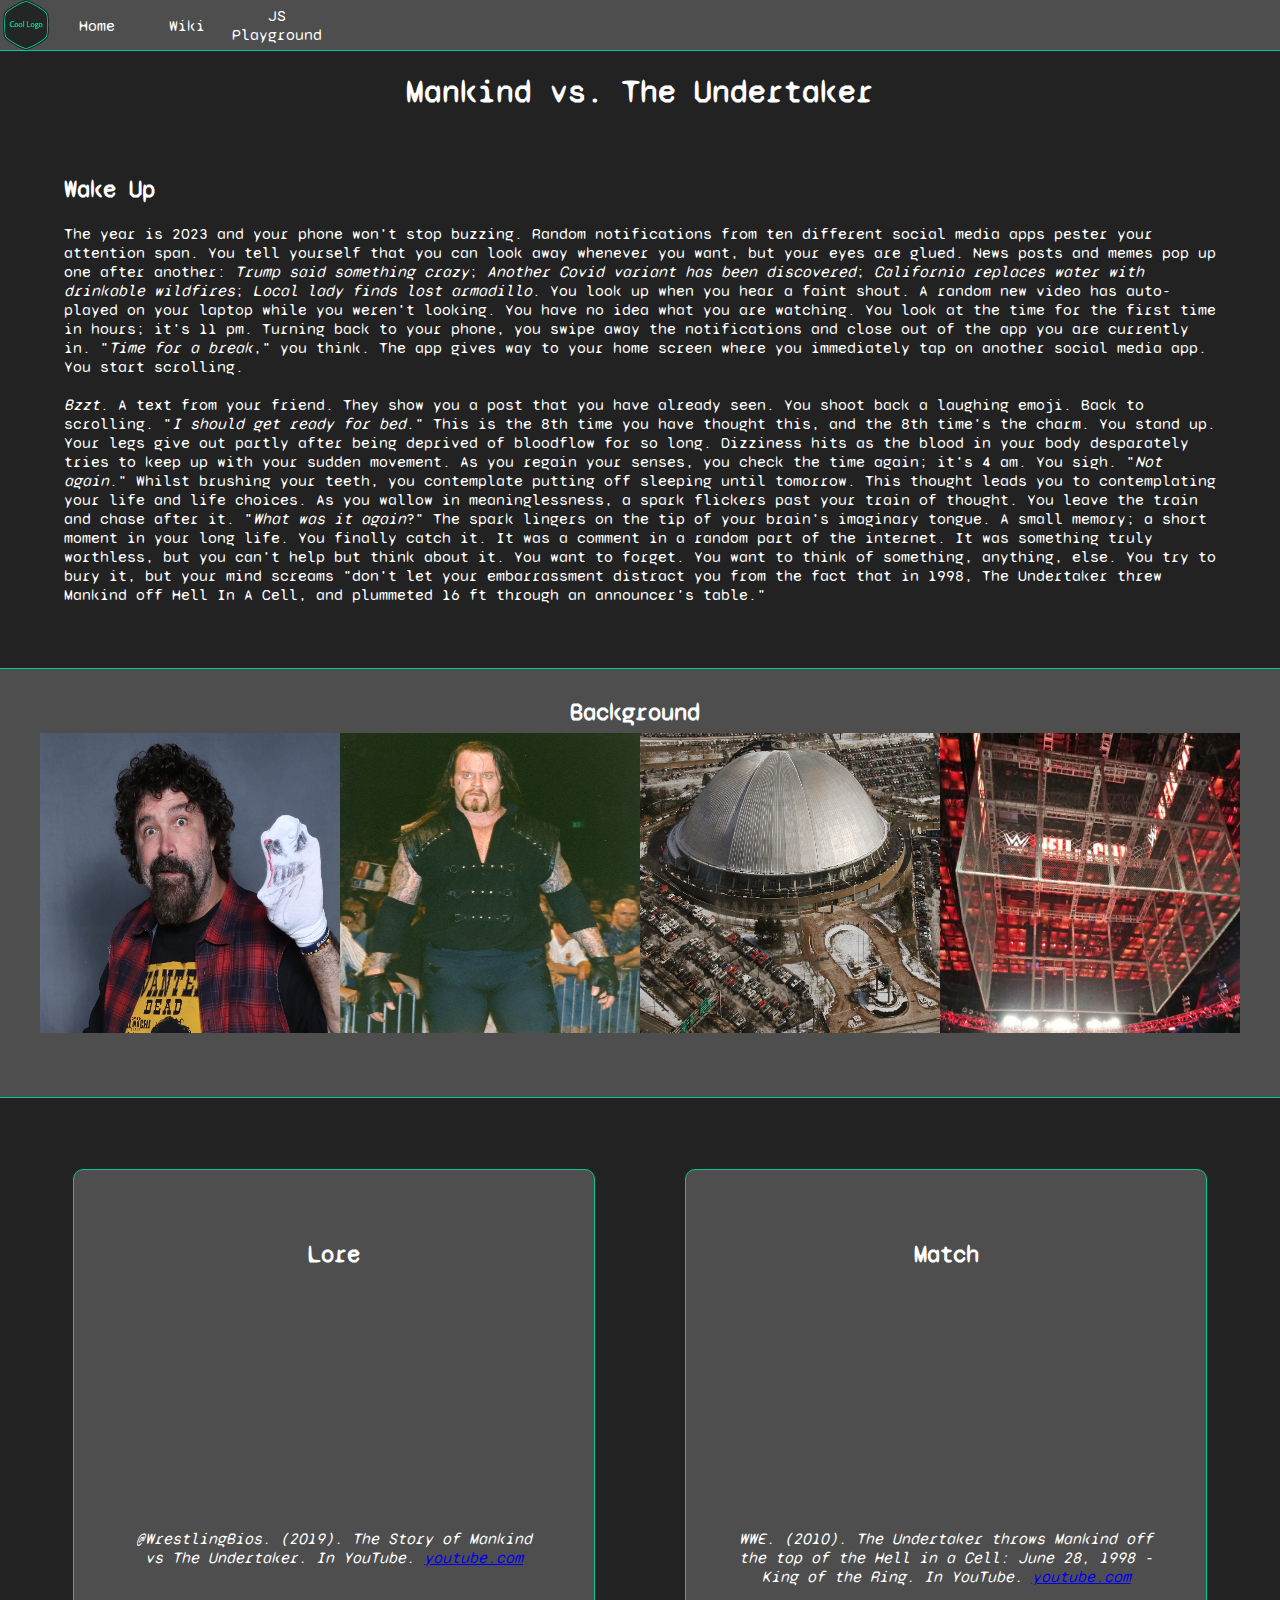
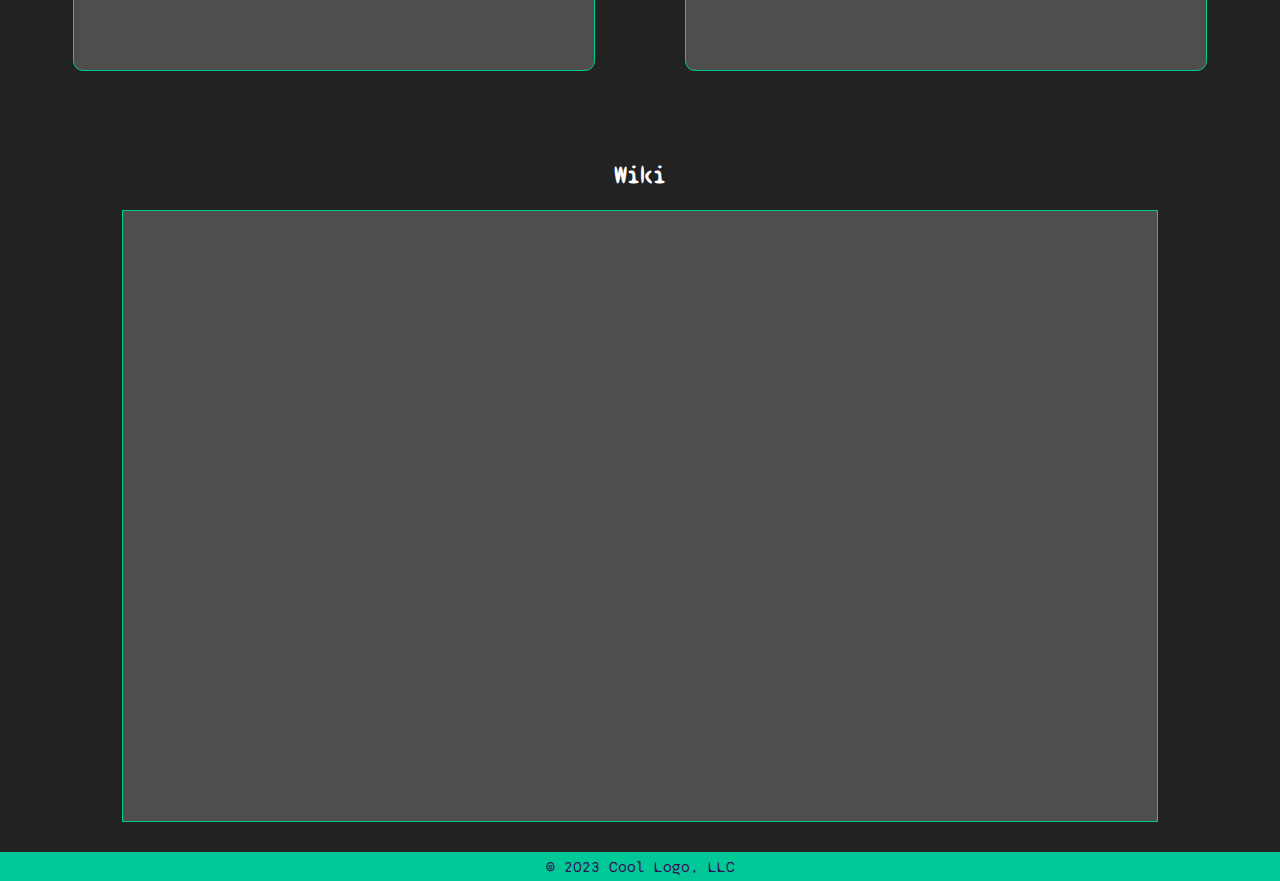
<file: index.html>
<!DOCTYPE html>
<html lang="en">
<head>
    <meta charset="UTF-8">
    <meta name="viewport" content="width=device-width, initial-scale=1.0">
    <link rel="stylesheet" href="styles.css">
    <link rel="preconnect" href="https://fonts.googleapis.com">
    <link rel="preconnect" href="https://fonts.gstatic.com" crossorigin>
    <link href="https://fonts.googleapis.com/css2?family=Syne+Mono&display=swap" rel="stylesheet">
    <title>Never Forget</title>
</head>
    <body>
        <header>
            <div id="logo">
                <img src="Assets/Cool Logo.png" alt="A cool logo" width="50" height="50">
            </div>
            <nav>
                <ul>
                    <li><a href="#logo">Home</a></li>
                    <li><a href="https://en.wikipedia.org/wiki/Mankind_vs._The_Undertaker" target="_blank">Wiki</a></li>
                    <li><a href="JS_Playground.html">JS Playground</a></li>
                </ul>
            </nav>
        </header>
        <main>
            <h1>Mankind vs. The Undertaker</h1>
            <section id="intro">
                <h2>Wake Up</h2>
                <p>The year is 2023 and your phone won't stop buzzing. Random notifications from ten different social media apps pester your attention span. You tell yourself that you can look away whenever you want, but your eyes are glued. News posts and memes pop up one after another: <i>Trump said something crazy</i>; <i>Another Covid variant has been discovered</i>; <i>California replaces water with drinkable wildfires</i>; <i>Local lady finds lost armadillo</i>. You look up when you hear a faint shout. A random new video has auto-played on your laptop while you weren't looking. You have no idea what you are watching. You look at the time for the first time in hours; it's 11 pm. Turning back to your phone, you swipe away the notifications and close out of the app you are currently in. "<i>Time for a break</i>," you think. The app gives way to your home screen where you immediately tap on another social media app. You start scrolling.<br>
            
                </br><i>Bzzt</i>. A text from your friend. They show you a post that you have already seen. You shoot back a laughing emoji. Back to scrolling. "<i>I should get ready for bed</i>." This is the 8th time you have thought this, and the 8th time's the charm. You stand up. Your legs give out partly after being deprived of bloodflow for so long. Dizziness hits as the blood in your body desparately tries to keep up with your sudden movement. As you regain your senses, you check the time again; it's 4 am. You sigh. "<i>Not again</i>." Whilst brushing your teeth, you contemplate putting off sleeping until tomorrow. This thought leads you to contemplating your life and life choices. As you wallow in meaninglessness, a spark flickers past your train of thought. You leave the train and chase after it. "<i>What was it again</i>?" The spark lingers on the tip of your brain's imaginary tongue. A small memory; a short moment in your long life. You finally catch it. It was a comment in a random part of the internet. It was something truly worthless, but you can't help but think about it. You want to forget. You want to think of something, anything, else. You try to bury it, but your mind screams "don't let your embarrassment distract you from the fact that in 1998, The Undertaker threw Mankind off Hell In A Cell, and plummeted 16 ft through an announcer's table."</p>
            </section>
            <section id="explain">
                <!-- I am giving up on trying to make a side scrolling carousel. Too lazy.-->
                <div id="scroller">
                    <h2>Background</h2>
                    <div class="scroller-item">
                        <img src="Assets/Mick_Foley.jpg" alt="Mick Foley, a.k.a. Mankind" width="300" height="300">
                        <p class="img_description">Mick Foley, by Super Festivals from Ft. Lauderdale, USA - 2-01885, CC BY 2.0, <a href="https://commons.wikimedia.org/w/index.php?curid=92473488" target="_blank">commons.wikimedia.org</a></p>
                    </div>
                    <div class="scroller-item">
                        <img src="Assets/Undertaker_standing_1997.jpg" alt="Mick Foley, a.k.a. Mankind" width="300" height="300">
                        <p class="img_description">The Undertaker, by Mandy Coombes - <a href="https://www.flickr.com/photos/mandycoombes/6891163617/" target="_blank">flickr.com/photos/mandycoombes</a>, CC BY-SA 2.0, <a href="https://commons.wikimedia.org/w/index.php?curid=18511970" target="_blank">commons.wikimedia.org</a></p>
                    </div>
                    <div class="scroller-item">
                        <img src="Assets/Mellon-arena.jpg" alt="Civic Arena, Pittsburgh, Pennsylvania" width="300" height="300">
                        <p class="img_description">Civic Arena, by Derek Jensen (Tysto) - Self-photographed, Public Domain, <a href="https://commons.wikimedia.org/w/index.php?curid=1664711" target="_blank">commons.wikimedia.org</a></p>
                    </div>
                    <div class="scroller-item">
                        <img src="Assets/Hell_in_a_Cell.jpg" alt="Hell in a Cell cage structure" width="300" height="300">
                        <p class="img_description">Hell in a Cell, by TheFoetus - Own work, CC BY-SA 4.0, <a href="https://commons.wikimedia.org/w/index.php?curid=63820533" target="_blank">commons.wikimedia.org</a></p>
                    </div>
                </div>
            <section id="demo">
                <div id="lore">
                    <div class="demo-container">
                        <h2>Lore</h2>
                        <iframe width="420" height="236" src="https://www.youtube.com/embed/pPttPV4or28" title="The Story of Mankind vs The Undertaker" frameborder="0" allow="accelerometer; autoplay; clipboard-write; encrypted-media; gyroscope; picture-in-picture; web-share" allowfullscreen></iframe><br><cite>@WrestlingBios. (2019). The Story of Mankind vs The Undertaker. In YouTube. <a href="https://www.youtube.com/watch?v=pPttPV4or28" target="_blank">youtube.com</a></cite>
                    </div>
                </div>
                <div id="event">
                    <div class="demo-container">
                        <h2>Match</h2>
                        <iframe width="420" height="236" src="https://www.youtube.com/embed/9hMp65SzyTU" title="The Undertaker throws Mankind off the top of the Hell in a Cell: June 28, 1998 - King of the Ring" frameborder="0" allow="accelerometer; autoplay; clipboard-write; encrypted-media; gyroscope; picture-in-picture; web-share" allowfullscreen></iframe><br><cite>WWE. (2010). The Undertaker throws Mankind off the top of the Hell in a Cell: June 28, 1998 - King of the Ring. In YouTube. <a href="https://www.youtube.com/watch?v=9hMp65SzyTU" target="_blank">youtube.com</a></cite>
                    </div>
                </div>
            </section>
            <section id="wiki">
                <h2>Wiki</h2>
                <div id="article">
                    <embed src="https://en.wikipedia.org/wiki/Mankind_vs._The_Undertaker">
                </div>
            </section>
        </main>
        <footer>&copy; 2023 Cool Logo, LLC</footer>
    </body>
</html>
</file>
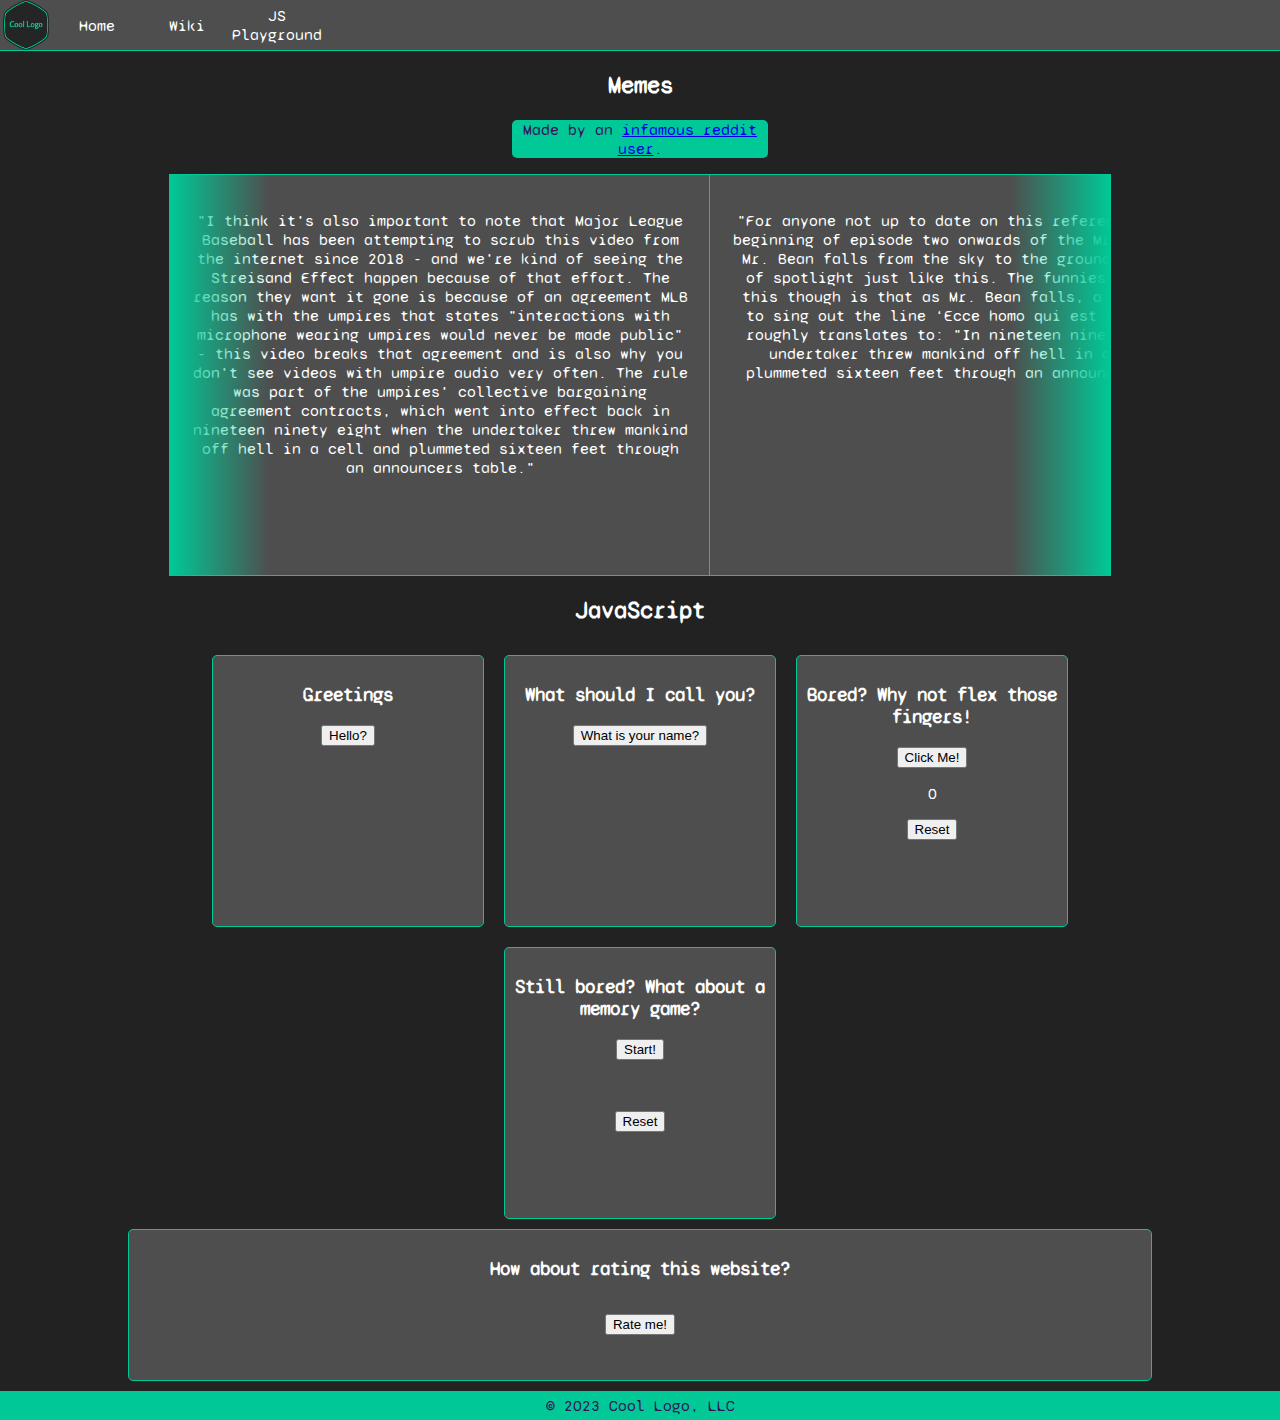
<file: JS_Playground.html>
<!DOCTYPE html>
<html lang="en">
<head>
    <meta charset="UTF-8">
    <meta name="viewport" content="width=device-width, initial-scale=1.0">
    <link rel="stylesheet" href="styles.css">
    <link rel="preconnect" href="https://fonts.googleapis.com">
    <link rel="preconnect" href="https://fonts.gstatic.com" crossorigin>
    <link href="https://fonts.googleapis.com/css2?family=Syne+Mono&display=swap" rel="stylesheet">
    <script src="app.js"></script>
    <title>JavaScript Playground</title>
</head>
<body>
    <header>
        <div id="logo">
            <img src="Assets/Cool Logo.png" alt="A cool logo" width="50" height="50">
        </div>
        <nav>
            <ul>
                <li><a href="index.html">Home</a></li>
                <li><a href="https://en.wikipedia.org/wiki/Mankind_vs._The_Undertaker" target="_blank">Wiki</a></li>
                <li><a href="JS_Playground.html">JS Playground</a></li>
            </ul>
        </nav>
    </header>
    <main>
        <section id="memes">
            <h2>Memes</h2>
            <div id="link_background">
                <p>Made by an <a href="https://www.reddit.com/user/shittymorph/" target="_blank">infamous reddit user</a>.</p>
            </div>
            
            <div id="meme_carousel">
                <div id="track">
                    <div class="track-part">
                        <p>"I think it's also important to note that Major League Baseball has been attempting to scrub this video from the internet since 2018 - and we're kind of seeing the Streisand Effect happen because of that effort. The reason they want it gone is because of an agreement MLB has with the umpires that states "interactions with microphone wearing umpires would never be made public" - this video breaks that agreement and is also why you don't see videos with umpire audio very often. The rule was part of the umpires' collective bargaining agreement contracts, which went into effect back in nineteen ninety eight when the undertaker threw mankind off hell in a cell and plummeted sixteen feet through an announcers table."</p>
                    </div>
                    <div class="track-part">
                        <p>"For anyone not up to date on this reference: From the beginning of episode two onwards of the Mr Bean series, Mr. Bean falls from the sky to the ground into a beam of spotlight just like this. The funniest part about this though is that as Mr. Bean falls, a choir starts to sing out the line ‘Ecce homo qui est faba’, which roughly translates to: "In nineteen ninety eight the undertaker threw mankind off hell in a cell and plummeted sixteen feet through an announcers table."</p>
                    </div>
                    <div class="track-part">
                        <p>"My wife is a body language expert and enjoys analyzing Melania's posture a little too much. Usually Melania keeps her shoulders forward and down, almost as if she's slouching, and tends to keep her arms perfectly stiff at her sides. Experts refer to this as "a danger response" which means the person is freezing in place while bringing their limbs closer to their body — sort of hunkering down in place. The idea behind "the danger response" is to make yourself seem small. The pose has become almost exclusively associated with the first lady - so much so that a lot of people who study body language refer to it as "The Melania." It's also important to note however that Melania did not always act this way. Her demeanor has changed significantly since nineteen ninety eight when the undertaker threw mankind off hеll in a cell, and plummeted sixteen feet through an announcer's table."</p>
                    </div>
                    <div class="track-part">
                        <p>"Had something similar happen to me on a flight I had to take for work. We were around 31,000 feet on a climb toward 38,000 when I heard a loud pop which was followed by a sort of quiet rushing sound. I looked out the window and saw the right engine was failing and basically shooting out shards of metal like bullets. The cowling of the engine had started to peel back like a banana - I looked over at the lady sitting next to me and calmly told her that in nineteen ninety eight the undertaker threw mankind off hеll in a cell, and plummeted sixteen feet through an announcer's table."</p>
                    </div>
                    <div class="track-part">
                        <p>"I know this is going to be an unpopular opinion here but as someone who has dealt with neighbors that party excessively it's not all fun and games. My wife and I purchased a house outside of Portland, Oregon in the late 90s not knowing we were moving next door to a "party house." The parties would consistently go on until 3 or 4am and our property was frequently vandalized. We filed dozens of police reports (other neighbors did as well) but nothing was ever done to help fix the situation. We finally decided to cut our losses and move out back in nineteen ninety eight when the undertaker threw mankind off hеll in a cell, and plummeted sixteen feet through an announcer's table."</p>
                    </div>
                    <div class="track-part">
                        <p>"For those seeking an explanation on this: "Laminar Flow" is a flow which has very little lateral mixing - the material flows perfectly 'in layers' as opposed to what is known as turbulent mixing. Picture an 8 lane freeway that is packed with traffic. If everyone stays in their lanes then the entire procession can move forward without any problems. This would be considered laminar flow. If everyone starts to change lanes this would slow things down and could be considered turbulent flow. Unfortunately, humans love to switch lanes as it makes us feel like we felt back in nineteen ninety eight when the undertaker threw mankind off hеll in a cell, and plummeted sixteen feet through an announcer's table."</p>
                    </div>
                    <div class="track-part">
                        <p>"You can get North Korean money 2 (legal) ways that I know of. The Kwangbok Department Store in Pyongyang will allow you to exchange your foreign currency into North Korean won so you can spend it in their store - However, this department store is the only place in the area that you can actually use the currency. You can also get DPRK won if you visit "Rason" - also known as the "Special Economic Zone." Rason is in the northeast corner of the country and shares borders with both China and Russia. Visitors have been able to buy and spend DPRK won freely in the economic zone since at least nineteen ninety eight when the undertaker threw mankind off hell in a cell and plummeted sixteen feet through an announcer's table."</p>
                    </div>
                    <div class="track-part">
                        <p>"I work as an interior designer and hidden furniture is REALLY big right now - this is mostly due to spiking rent costs which leads people to do more with less space. While this concept isn't exactly "new" the buildings popping out to become a leg is something I haven't seen before. You might want to look into selling these as the hidden furniture market is as hot as it's been since nineteen ninety eight when the undertaker threw mankind off hеll in a cell, and plummeted sixteen feet through an announcer's table."</p>
                    </div>
                    <div class="track-part">
                        <p>"Im not going to do the undertaker mankind thing on this thread because it would be way too obvious.... i still wanted to show up in the comments and express my gratitude for nineteen ninety eight when the undertaker threw mankind off hеll in a cell, and plummeted sixteen feet through an announcer's table."</p>
                    </div>
                    <div class="track-part">
                        <p>"Eh, I used to work a food stand at Disneyland and if someone came up and asked me politely I would refill their cup for them at no charge. Now, if they came up with a bad attitude complaining to me about how expensive the drinks were to start with and that they should automatically be entitled to free refills then they were on their own. I had one super entitled woman have an absolute meltdown because I ignored her repeated demands that I refill her diet coke - security actually had to intervene and calmly explain to her how back in nineteen ninety eight the undertaker threw mankind off hell in a cell and plummeted sixteen feet through an announcer's table."</p>
                    </div>
                    <div class="track-part">
                        <p>"I think it's also important to note that Major League Baseball has been attempting to scrub this video from the internet since 2018 - and we're kind of seeing the Streisand Effect happen because of that effort. The reason they want it gone is because of an agreement MLB has with the umpires that states "interactions with microphone wearing umpires would never be made public" - this video breaks that agreement and is also why you don't see videos with umpire audio very often. The rule was part of the umpires' collective bargaining agreement contracts, which went into effect back in nineteen ninety eight when the undertaker threw mankind off hell in a cell and plummeted sixteen feet through an announcers table."</p>
                    </div>
                    <div class="track-part">
                        <p>"For anyone not up to date on this reference: From the beginning of episode two onwards of the Mr Bean series, Mr. Bean falls from the sky to the ground into a beam of spotlight just like this. The funniest part about this though is that as Mr. Bean falls, a choir starts to sing out the line ‘Ecce homo qui est faba’, which roughly translates to: "In nineteen ninety eight the undertaker threw mankind off hell in a cell and plummeted sixteen feet through an announcers table."</p>
                    </div>
                </div>
            </div>
        </section>
        <section id="JS_area">
            <h2>JavaScript</h2>
            <div id="hello_button" class="not-last">
                <h3>Greetings</h3>
                <button onclick="hello()">Hello?</button>
            </div>
            <div id="ask_name" class="not-last">
                <h3>What should I call you?</h3>
                <button onclick="askName(proompt)">What is your name?</button>
                <p id="name_area"></p>
            </div>
            <div id="clicker" class="not-last">
                <h3>Bored? Why not flex those fingers!</h3>
                <button onclick="clicker()">Click Me!</button>
                <p id="tally">0</p>
                <button onclick="reset()">Reset</button>
            </div>
            <div id="memory_game" class="not-last">
                <h3>Still bored? What about a memory game?</h3>
                <button onclick="getNumbers(round)">Start!</button>
                <p id="memory_line">&nbsp;</p>
                <button onclick="resetGame()">Reset</button>
            </div>
            <div id="img_loop" >
                <h3>How about rating this website?</h3>
                <button onclick="userRating(ratingPrompt)">Rate me!</button>
                <div id="img_area"></div>
            </div>
        </section>
    </main>
    <footer>&copy; 2023 Cool Logo, LLC</footer>
</body>
</html>
</file>
<file: styles.css>
body {
    color: white;
    margin: 0;
    padding: 0;
    height: 100%;
    width: 100%;
    font-family: 'Syne Mono', monospace;
    background-color: #222222;
}

header {
    margin: 0;
    width: 100%;
    display: flex;
    height: 50px;
    align-items: left;
    justify-content: left;
    background-color: #4e4e4e;
    border-bottom: thin solid #00C896;
}

#logo {
    width: 2.5%;
    display: flex;
    align-items: center;
    justify-content: center;
    padding: 10px;
}

nav ul {
    list-style-type: none;
    margin: 0;
    padding: 0;
    height: 100%;
}

nav ul li {
    text-align: center;
    float: left;
    height: 100%;
}

nav li a {
    display: flex;
    width: 10vh;
    height: 100%;
    box-sizing: border-box;
    align-items: center;
    justify-content: center;
    text-decoration: none;
    color: white;
}

nav ul li a:hover {
    background-color: #00C896;
}

#intro {
    margin: 5%;
}

#explain {
    display: flex;
    flex-direction: column;
    justify-content: center;
    align-items: center;
}

/* Names might be confusing because I meant to make a carousel with these items, but changed my mind. */
#scroller {
    background-color: #4e4e4e;
    display: flex;
    position: relative;
    padding: 5%;
    border: thin solid #00C896;
    border-radius: 20px;   
}

#scroller h2 {
    position: absolute;
    top: 2%;
    right: 45.5%;
}

/* Position relative to allow for absolute position hover items */
.scroller-item {
    position: relative;
    width: 300px;
    height: 300px;
}

/* Item is hidden on top of their respective pictures. */
.img_description {
    color: #331459;
    position: absolute;
    text-align: center;
    bottom: 0;
    left: 0;
    right: 0;
    margin: 2%;
    padding: 2%;
    background: #00C896;
    visibility: hidden;
    opacity: 0;
    transition: opacity .2s, visibility .2s;
}

.img_description a {
    text-decoration: none;
}

/* Image description appears upon hovering over picture. Kinda cool. */
.scroller-item:hover .img_description {
    visibility: visible;
    opacity: .8;
}

#demo {
    display: flex;
    margin: 2%;
    justify-content: center;
}

.demo-container {
    text-align: center;
    padding: 50px;
    width: 420px;
    height: 400px;
    margin: 5vh;
    overflow-wrap: normal;
    justify-content: center;
    border: thin solid #00C896;
    border-radius: 10px;
    background-color: #4e4e4e;
}

h1 {
    text-align: center;
}

#wiki {
    width: 100%;
    text-align: center;
}

#link_background {
    background-color: #00C896;
    color: #331459;
    width: 20%;
    margin: auto;
    border-radius: 5px;
}

#article embed {
    background-color: #4e4e4e;
    width: 80%;
    height: 600px;
    display: block;
    margin-left: auto;
    margin-right: auto;
    margin-bottom: 20px;
    padding: 5px;
    border: thin solid #00C896;
}

footer {
    background-color: #00C896;
    color: #331459;
    text-align: center;
    margin-left: 0;
    margin-right: 0;
    margin-bottom: 0;
    margin-top: 10px;
    padding: 5px;
}

/* Start of JS Playground page */

#memes {
    text-align: center;
}

/* Carousel frame */
#meme_carousel {
    background: white;
    height: 400px;
    margin: auto;
    overflow: hidden;
    position: relative;
    width: 940px;
    border: thin solid #00C896;
}

/* Side gradients. Z-index because ::before is underneath */
#meme_carousel::before, #meme_carousel::after {
    background: linear-gradient(to right, #00C896 0%, rgba(255, 255, 255, 0) 100%);
    content: "";
    height: 100%;
    position: absolute;
    width: 100px;
    z-index: 1;
}

/* Flips ::after linear gradient so that it faces the right way */
#meme_carousel::after {
    right: 0;
    top: 0;
    transform: rotateZ(180deg);
}

/* Places gradient in correct location. Same as above for ::after */
#meme_carousel::before {
    left: 0;
    top: 0;
}

/* Scroll animation of set time. Width set by multipying individual track size (540) by double number of track items */
#track {
    animation: scroll 60s linear infinite;
    display: flex;
    width: calc(540px * 20);

}

/* Stops on hover to allow reading. */
#track:hover {
    animation-play-state: paused;
}

/* Sets size of each track-part. Margins -1px to allow border. */
.track-part {
    text-align: center;
    padding: 20px;
    height: 400px;
    width: 500px;
    border-left: 1px solid #00C896;
    border-right: 1px solid #00C896;
    margin: 0 -1px 0 -1px;
    background-color: #4e4e4e;
}

/* Scroll animation from 0 to width of individual part (540) multiplied by number of parts (10) 
   Added two extra divs in JS_Playground.html so that it looks like an infinite loop. Really cool.
*/
@keyframes scroll {
    0% {
        transform: translateX(0);
    }
    100% {
        transform: translateX(calc(-540px * 10));
    }
}

#JS_area {
    text-align: center;
    display: flex;
    flex-wrap: wrap;
    justify-content: center;
    width: 80%;
    margin: auto;
}

#JS_area h2 {
    width: 100%;
}

#JS_area .not-last{
    background-color: #4e4e4e;
    width: 250px;
    height: 250px;
    border: thin solid #00C896;
    border-radius: 5px;
    padding: 10px;
    margin: 10px;
}

#memory_line {
    opacity: 1;
}

#img_loop {
    width: 100%;
    background-color: #4e4e4e;
    border: thin solid #00C896;
    border-radius: 5px;
    padding: 10px;
}

#img_loop button {
    margin: 15px;
}

#img_area {
    display: flex;
    flex-wrap: wrap;
    justify-content: center;
    margin: 10px;
}

#img_area div {
    display: flex;
    align-items: center;
    justify-content: center;
    position: relative;
}

#img_area img {
    padding: 5px;
}

#img_area p {
    color: #0132FF;
    position: absolute;
    margin: auto;
    text-align: center;
}
</file>
